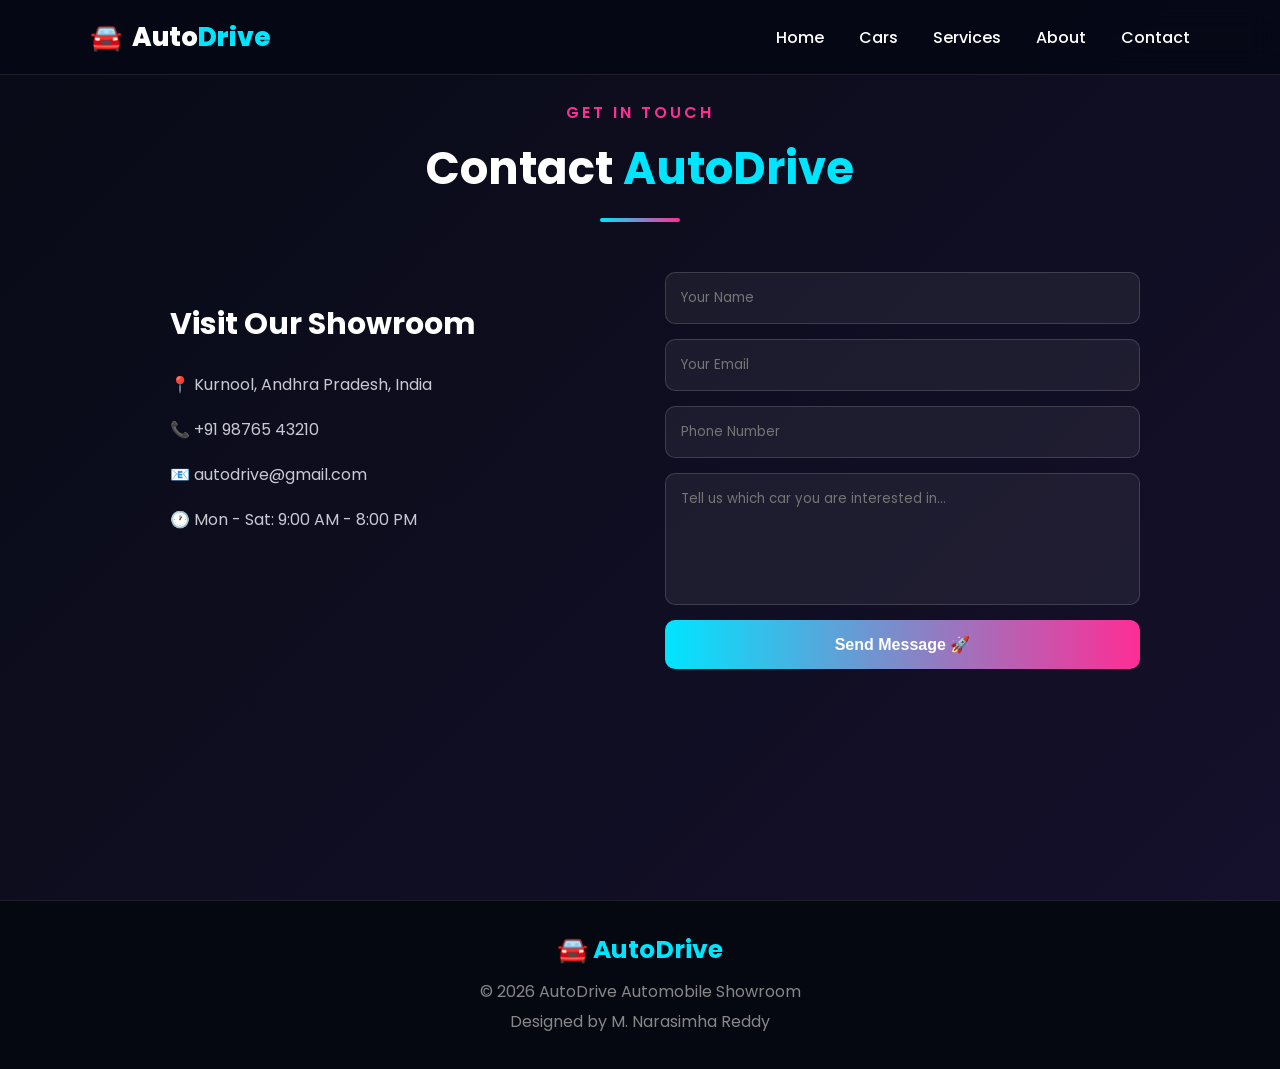
<file: contact.html>
<!DOCTYPE html>
<html lang="en">
<head>
    <meta charset="UTF-8">
    <meta name="viewport" content="width=device-width, initial-scale=1.0">
    <title>AutoDrive - Contact</title>
    <link rel="preconnect" href="https://fonts.googleapis.com">
    <link rel="preconnect" href="https://fonts.gstatic.com" crossorigin>
    <link href="https://fonts.googleapis.com/css2?family=Poppins:wght@300;400;500;600;700;800&display=swap" rel="stylesheet">
    <link rel="stylesheet" href="style.css">
</head>
<body>

<header>
    <nav class="navbar">
        <div class="logo">
            <span>🚘</span>
            Auto<span>Drive</span>
        </div>

        <ul class="nav-links" id="navLinks">
            <li><a href="index.html">Home</a></li>
            <li><a href="cars.html">Cars</a></li>
            <li><a href="services.html">Services</a></li>
            <li><a href="about.html">About</a></li>
            <li><a href="contact.html">Contact</a></li>
        </ul>

        <button class="menu-btn" onclick="toggleMenu()">☰</button>
    </nav>
</header>

<section class="contact-section">
    <div class="section-title">
        <p>GET IN TOUCH</p>
        <h2>Contact <span>AutoDrive</span></h2>
        <div class="line"></div>
    </div>

    <div class="contact-container">
        <div class="contact-info">
            <h3>Visit Our Showroom</h3>
            <p>📍 Kurnool, Andhra Pradesh, India</p>
            <p>📞 +91 98765 43210</p>
            <p>📧 autodrive@gmail.com</p>
            <p>🕐 Mon - Sat: 9:00 AM - 8:00 PM</p>
        </div>

        <form id="contactForm">
            <input type="text" id="name" placeholder="Your Name" required>
            <input type="email" id="email" placeholder="Your Email" required>
            <input type="tel" id="phone" placeholder="Phone Number" required>
            <textarea id="message" rows="5" placeholder="Tell us which car you are interested in..." required></textarea>
            <button type="submit" class="submit-btn">Send Message 🚀</button>
        </form>
    </div>
</section>

<footer>
    <div class="footer-logo">🚘 AutoDrive</div>
    <p>© 2026 AutoDrive Automobile Showroom</p>
    <p>Designed by M. Narasimha Reddy</p>
</footer>

<script src="script.js"></script>
</body>
</html>
</file>
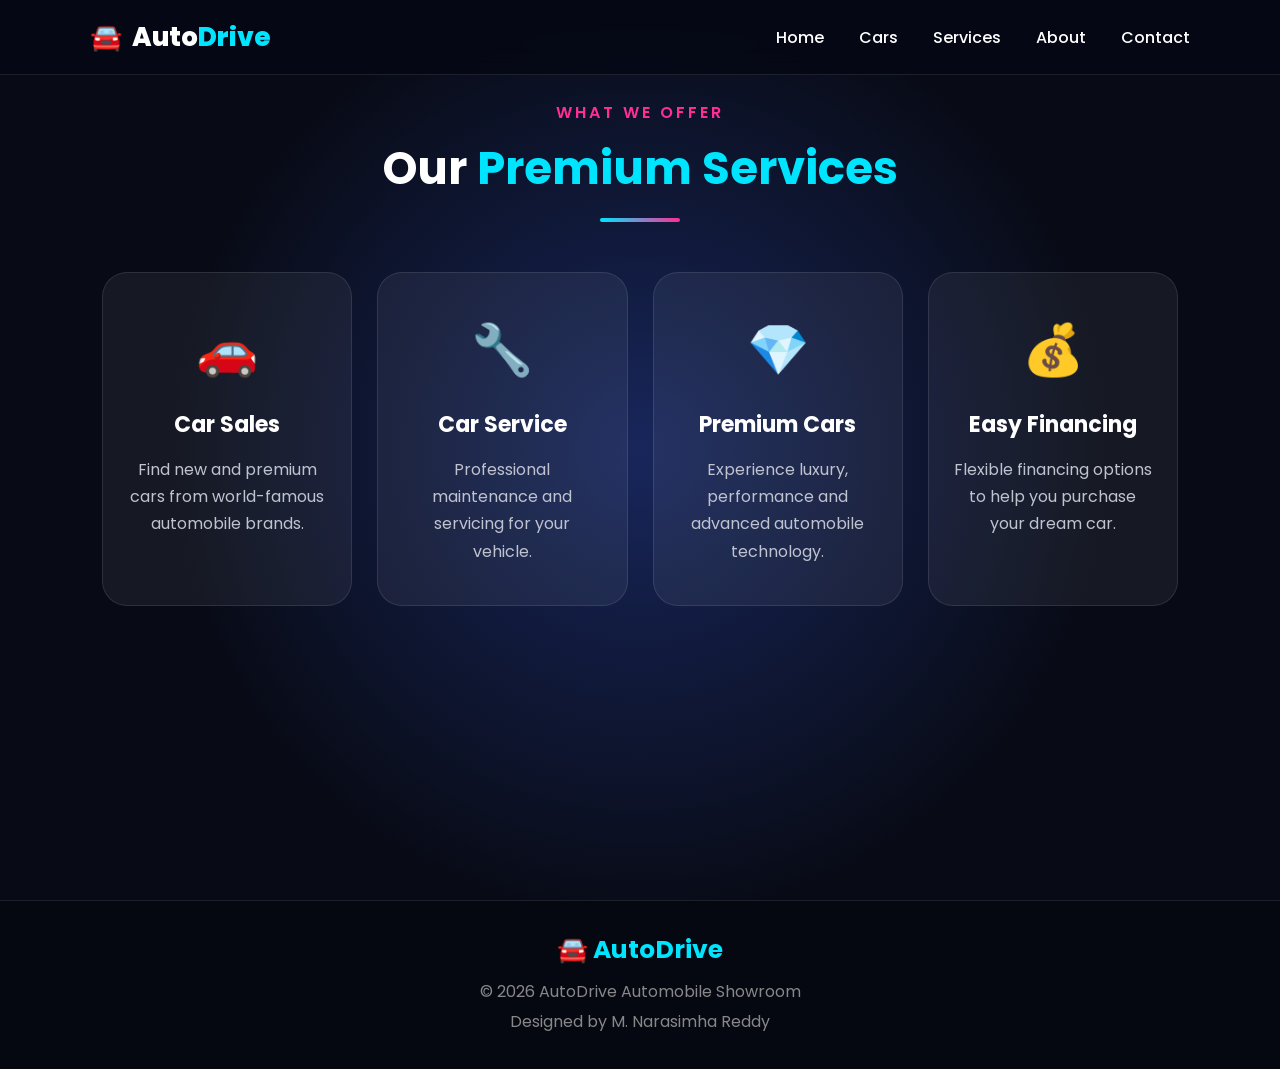
<file: services.html>
<!DOCTYPE html>
<html lang="en">
<head>
    <meta charset="UTF-8">
    <meta name="viewport" content="width=device-width, initial-scale=1.0">
    <title>AutoDrive - Services</title>
    <link rel="preconnect" href="https://fonts.googleapis.com">
    <link rel="preconnect" href="https://fonts.gstatic.com" crossorigin>
    <link href="https://fonts.googleapis.com/css2?family=Poppins:wght@300;400;500;600;700;800&display=swap" rel="stylesheet">
    <link rel="stylesheet" href="style.css">
</head>
<body>

<header>
    <nav class="navbar">
        <div class="logo">
            <span>🚘</span>
            Auto<span>Drive</span>
        </div>

        <ul class="nav-links" id="navLinks">
            <li><a href="index.html">Home</a></li>
            <li><a href="cars.html">Cars</a></li>
            <li><a href="services.html">Services</a></li>
            <li><a href="about.html">About</a></li>
            <li><a href="contact.html">Contact</a></li>
        </ul>

        <button class="menu-btn" onclick="toggleMenu()">☰</button>
    </nav>
</header>

<section class="services-section">
    <div class="section-title">
        <p>WHAT WE OFFER</p>
        <h2>Our <span>Premium Services</span></h2>
        <div class="line"></div>
    </div>

    <div class="service-container">
        <div class="service-card">
            <div class="service-icon">🚗</div>
            <h3>Car Sales</h3>
            <p>Find new and premium cars from world-famous automobile brands.</p>
        </div>

        <div class="service-card">
            <div class="service-icon">🔧</div>
            <h3>Car Service</h3>
            <p>Professional maintenance and servicing for your vehicle.</p>
        </div>

        <div class="service-card">
            <div class="service-icon">💎</div>
            <h3>Premium Cars</h3>
            <p>Experience luxury, performance and advanced automobile technology.</p>
        </div>

        <div class="service-card">
            <div class="service-icon">💰</div>
            <h3>Easy Financing</h3>
            <p>Flexible financing options to help you purchase your dream car.</p>
        </div>
    </div>
</section>

<footer>
    <div class="footer-logo">🚘 AutoDrive</div>
    <p>© 2026 AutoDrive Automobile Showroom</p>
    <p>Designed by M. Narasimha Reddy</p>
</footer>

<script src="script.js"></script>
</body>
</html>
</file>
<file: style.css>
/* =====================================================
   AUTODRIVE - AUTOMOBILE WEBSITE
   STYLE SHEET
   ===================================================== */

/* ---------- BASIC RESET ---------- */

/* ================= GENERAL ================= */

* {
    margin: 0;
    padding: 0;
    box-sizing: border-box;
}

body {
    font-family: "Poppins", sans-serif;
    background: #080b16;
    color: white;
}

a {
    text-decoration: none;
}

section {
    min-height: 100vh;
    padding: 100px 8%;
}


/* ================= NAVBAR ================= */

header {
    position: fixed;
    top: 0;
    width: 100%;
    z-index: 1000;
}

.navbar {
    height: 75px;
    padding: 0 7%;

    display: flex;
    align-items: center;
    justify-content: space-between;

    background: rgba(5, 8, 20, 0.85);
    backdrop-filter: blur(15px);

    border-bottom: 1px solid rgba(255,255,255,0.1);
}

.logo {
    font-size: 26px;
    font-weight: 800;
}

.logo span {
    color: #00e5ff;
}

.logo span:first-child {
    margin-right: 5px;
}

.nav-links {
    display: flex;
    list-style: none;
    gap: 35px;
}

.nav-links a {
    color: white;
    font-weight: 500;
    transition: 0.3s;
}

.nav-links a:hover {
    color: #00e5ff;
}

.menu-btn {
    display: none;

    background: transparent;
    border: none;

    color: white;
    font-size: 28px;
}


/* ================= HOME ================= */

.hero {
    min-height: 100vh;

    display: flex;
    align-items: center;
    justify-content: space-between;

    gap: 50px;

    background:
        radial-gradient(circle at 80% 30%, #143d66, transparent 40%),
        linear-gradient(135deg, #080b16, #111b38);
}

.hero-content {
    max-width: 600px;
}

.small-title {
    color: #00e5ff;
    letter-spacing: 3px;
    font-weight: 600;
    margin-bottom: 15px;
}

.hero h1 {
    font-size: clamp(45px, 6vw, 80px);
    line-height: 1.1;
}

.hero h1 span {
    background: linear-gradient(
        90deg,
        #00e5ff,
        #8b5cf6,
        #ff2d95
    );

    -webkit-background-clip: text;
    color: transparent;
}

.hero-text {
    margin: 25px 0;

    color: #c4c8d5;

    font-size: 18px;
    line-height: 1.8;
}

.hero-buttons {
    display: flex;
    gap: 20px;
}

.btn {
    display: inline-block;

    padding: 14px 28px;

    border-radius: 30px;

    font-weight: 600;

    transition: 0.3s;
}

.primary-btn {
    background: linear-gradient(
        90deg,
        #00e5ff,
        #0077ff
    );

    color: white;
}

.secondary-btn {
    border: 2px solid #00e5ff;
    color: #00e5ff;
}

.btn:hover {
    transform: translateY(-5px);
    box-shadow: 0 10px 30px rgba(0,229,255,0.3);
}

.hero-image {
    width: 48%;
}

.hero-image img {
    width: 100%;

    border-radius: 30px;

    box-shadow:
        0 0 40px rgba(0,229,255,0.3);

    transition: 0.5s;
}

.hero-image img:hover {
    transform: scale(1.03);
}


/* ================= SECTION TITLE ================= */

.section-title {
    text-align: center;
    margin-bottom: 50px;
}

.section-title p {
    color: #ff2d95;
    letter-spacing: 3px;
    font-weight: 600;
}

.section-title h2 {
    font-size: 45px;
    margin-top: 10px;
}

.section-title span {
    color: #00e5ff;
}

.line {
    width: 80px;
    height: 4px;

    margin: 15px auto;

    border-radius: 5px;

    background: linear-gradient(
        90deg,
        #00e5ff,
        #ff2d95
    );
}


/* ================= CARS ================= */

.cars-section {
    background:
        linear-gradient(
            135deg,
            #090b18,
            #15102b
        );
}

.car-container {
    display: grid;

    grid-template-columns:
        repeat(4, 1fr);

    gap: 25px;
}

.car-card {
    overflow: hidden;

    background: rgba(255,255,255,0.06);

    border: 1px solid rgba(255,255,255,0.1);

    border-radius: 20px;

    transition: 0.4s;
}

.car-card:hover {
    transform: translateY(-12px);

    box-shadow:
        0 20px 40px rgba(0,0,0,0.5);

    border-color: #00e5ff;
}

.car-card img {
    width: 100%;
    height: 210px;

    object-fit: cover;
}

.car-info {
    padding: 20px;
}

.car-info h3 {
    font-size: 22px;
}

.car-info > p {
    color: #aaa;
    margin: 5px 0 15px;
}

.car-details {
    display: flex;
    justify-content: space-between;

    color: #00e5ff;

    font-size: 13px;
}

.car-info h4 {
    font-size: 20px;

    margin: 15px 0;

    color: #ff2d95;
}

.car-info button {
    width: 100%;

    border: none;

    padding: 11px;

    border-radius: 10px;

    background:
        linear-gradient(
            90deg,
            #00e5ff,
            #7c3aed
        );

    color: white;

    font-weight: 600;

    cursor: pointer;

    transition: 0.3s;
}

.car-info button:hover {
    transform: scale(1.03);
}


/* ================= SERVICES ================= */

.services-section {
    background:
        radial-gradient(
            circle at 50% 50%,
            #18265b,
            #080b16 60%
        );
}

.service-container {
    display: grid;

    grid-template-columns:
        repeat(4, 1fr);

    gap: 25px;
}

.service-card {
    text-align: center;

    padding: 40px 25px;

    border-radius: 25px;

    background: rgba(255,255,255,0.06);

    border: 1px solid rgba(255,255,255,0.1);

    transition: 0.4s;
}

.service-card:hover {
    transform: translateY(-10px);

    background:
        linear-gradient(
            135deg,
            rgba(0,229,255,0.15),
            rgba(255,45,149,0.15)
        );
}

.service-icon {
    font-size: 50px;

    margin-bottom: 20px;
}

.service-card h3 {
    font-size: 22px;
    margin-bottom: 15px;
}

.service-card p {
    color: #bfc3d0;
    line-height: 1.7;
}


/* ================= ABOUT ================= */

.about-section {
    display: flex;

    align-items: center;

    gap: 70px;

    background: #0c1020;
}

.about-image {
    width: 50%;
}

.about-image img {
    width: 100%;

    border-radius: 30px;

    box-shadow:
        0 0 40px rgba(255,45,149,0.25);
}

.about-content {
    width: 50%;
}

.about-content h2 {
    font-size: 45px;

    margin-bottom: 20px;
}

.about-content h2 span {
    color: #00e5ff;
}

.about-content > p {
    color: #c3c7d4;

    line-height: 1.8;

    margin-bottom: 15px;
}

.stats {
    display: flex;

    gap: 35px;

    margin: 35px 0;
}

.stats h3 {
    color: #ff2d95;

    font-size: 30px;
}

.stats p {
    color: #aaa;

    font-size: 13px;
}

.developer strong {
    color: #00e5ff;
}


/* ================= CONTACT ================= */

.contact-section {
    background:
        linear-gradient(
            135deg,
            #080b16,
            #15102b
        );
}

.contact-container {
    max-width: 1000px;

    margin: auto;

    display: grid;

    grid-template-columns:
        1fr 1fr;

    gap: 50px;
}

.contact-info {
    padding: 30px;
}

.contact-info h3 {
    font-size: 30px;

    margin-bottom: 25px;
}

.contact-info p {
    color: #c8cad3;

    margin: 20px 0;

    font-size: 16px;
}

form {
    display: flex;

    flex-direction: column;

    gap: 15px;
}

form input,
form textarea {
    width: 100%;

    padding: 15px;

    border: 1px solid rgba(255,255,255,0.15);

    border-radius: 10px;

    background: rgba(255,255,255,0.06);

    color: white;

    outline: none;

    font-family: inherit;
}

form input:focus,
form textarea:focus {
    border-color: #00e5ff;
}

form textarea {
    resize: none;
}

.submit-btn {
    padding: 15px;

    border: none;

    border-radius: 10px;

    background:
        linear-gradient(
            90deg,
            #00e5ff,
            #ff2d95
        );

    color: white;

    font-size: 16px;

    font-weight: 600;

    cursor: pointer;

    transition: 0.3s;
}

.submit-btn:hover {
    transform: translateY(-3px);
}


/* ================= FOOTER ================= */

footer {
    text-align: center;

    padding: 30px;

    background: #050711;

    border-top: 1px solid rgba(255,255,255,0.1);
}

.footer-logo {
    color: #00e5ff;

    font-size: 25px;

    font-weight: 700;

    margin-bottom: 10px;
}

footer p {
    color: #888;

    margin: 5px;
}


/* ================= RESPONSIVE ================= */

@media (max-width: 1000px) {

    .car-container,
    .service-container {
        grid-template-columns:
            repeat(2, 1fr);
    }

    .hero {
        flex-direction: column;

        text-align: center;

        padding-top: 130px;
    }

    .hero-image {
        width: 80%;
    }

    .hero-buttons {
        justify-content: center;
    }

    .about-section {
        flex-direction: column;
    }

    .about-image,
    .about-content {
        width: 100%;
    }

}


@media (max-width: 700px) {

    .nav-links {
        display: none;

        position: absolute;

        top: 75px;
        left: 0;

        width: 100%;

        flex-direction: column;

        text-align: center;

        padding: 25px;

        background: #080b16;
    }

    .nav-links.active {
        display: flex;
    }

    .menu-btn {
        display: block;
    }

    .car-container,
    .service-container,
    .contact-container {
        grid-template-columns: 1fr;
    }

    .hero-image {
        width: 100%;
    }

    .hero h1 {
        font-size: 45px;
    }

    .section-title h2,
    .about-content h2 {
        font-size: 35px;
    }

    .stats {
        flex-wrap: wrap;
    }

}
</file>
